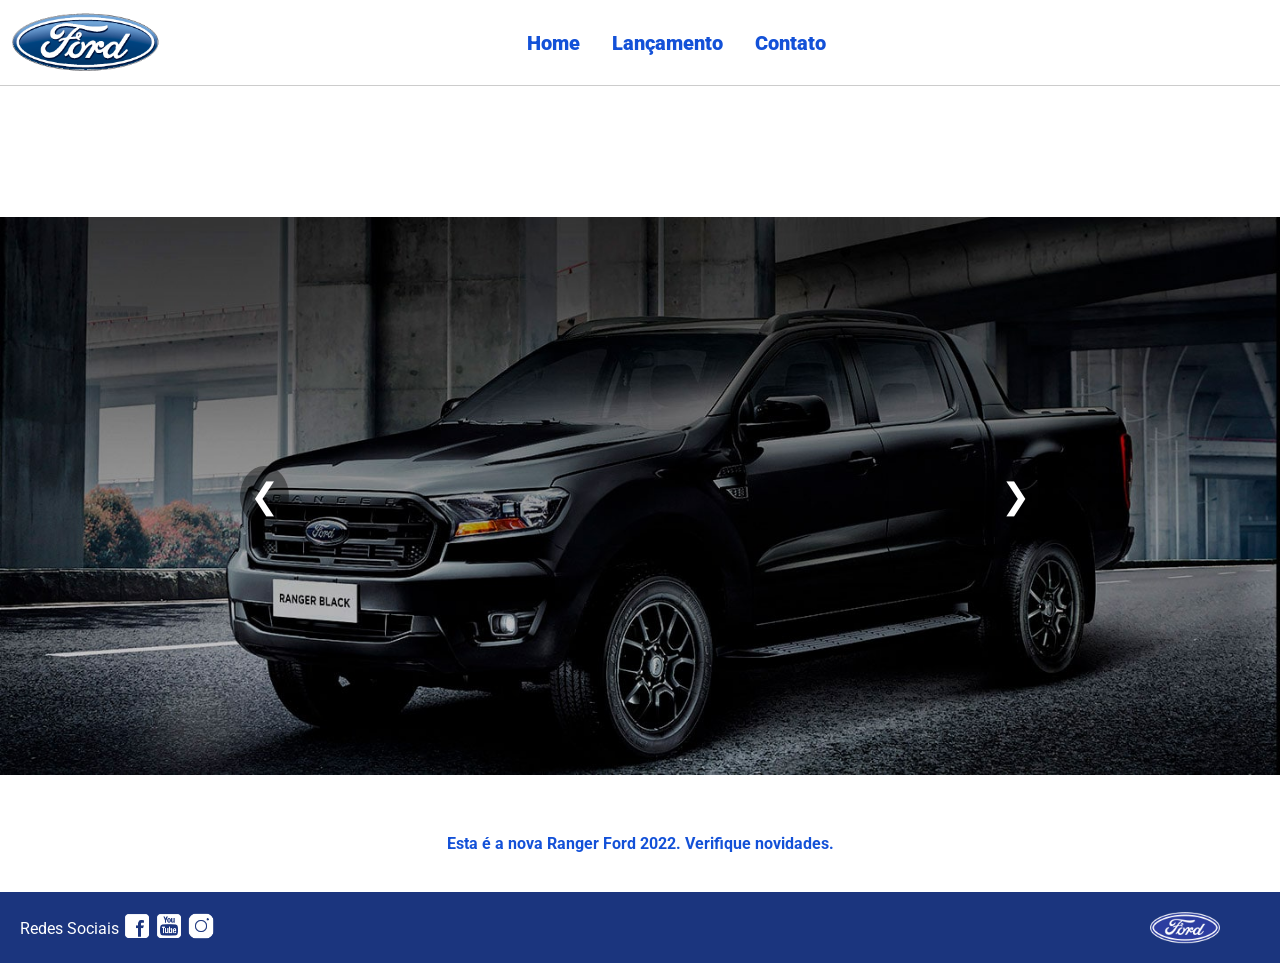
<file: index.html>
<!doctype html>
<html lang="pt-br">
  <head>
    <meta charset="UTF-8" />
    <meta http-equiv="X-UA-Compatible" content="IE=edge" />
    <meta name="viewport" content="width=device-width, initial-scale=1.0" />
    <title>Ford</title>
    <link href="css/reset.css" rel="stylesheet" />
    <link href="css/style.css" rel="stylesheet" />
    <script src="js/carousel.js"></script>
  </head>
  <body>
    <header>
      <div>
        <img src="img/logo-ford-256.png" width="150" class="logo" />
      </div>
      <nav>
        <ul>
          <li>
            <a href="index.html">Home</a>
          </li>
          <li>
            <a href="lancamento.html">Lançamento</a>
          </li>
          <li>
            <a href="contato.html">Contato</a>
          </li>
        </ul>
      </nav>
    </header>
    <main>
      <div id="carousel"></div>
      <div id="carousel-title"></div>
      <script>
        //insert each image on carousel
        carouselArr.push(
          new Carousel(
            "imagem_1.jpg",
            "Esta é a nova Ranger Ford 2022. Verifique novidades.",
            "lancamento.html",
          ),
        );
        carouselArr.push(
          new Carousel("imagem_2.jpg", "Ford a nossa história", "#"),
        );
        carouselArr.push(
          new Carousel(
            "imagem_3.jpg",
            "Nova Ford Bronco Sport 2022",
            "lancamento.html",
          ),
        );
        Carousel.Start(carouselArr);
      </script>
    </main>
    <footer>
      <nav id="social">
        <ul>
          <li><span class="redesociais">Redes Sociais</span></li>
          <li>
            <a href="#" title="Facebook"><img src="img/facebook-50.png" /></a>
          </li>
          <li>
            <a href="#" title="YouTube"
              ><img src="img/youtube-squared-50.png"
            /></a>
          </li>
          <li>
            <a href="#" title="Instagram"
              ><img src="img/instagram-logo-50.png"
            /></a>
          </li>
        </ul>
      </nav>
      <div>
        <img src="img/ford-96.png" width="70" />
      </div>
    </footer>
  </body>
</html>
</file>
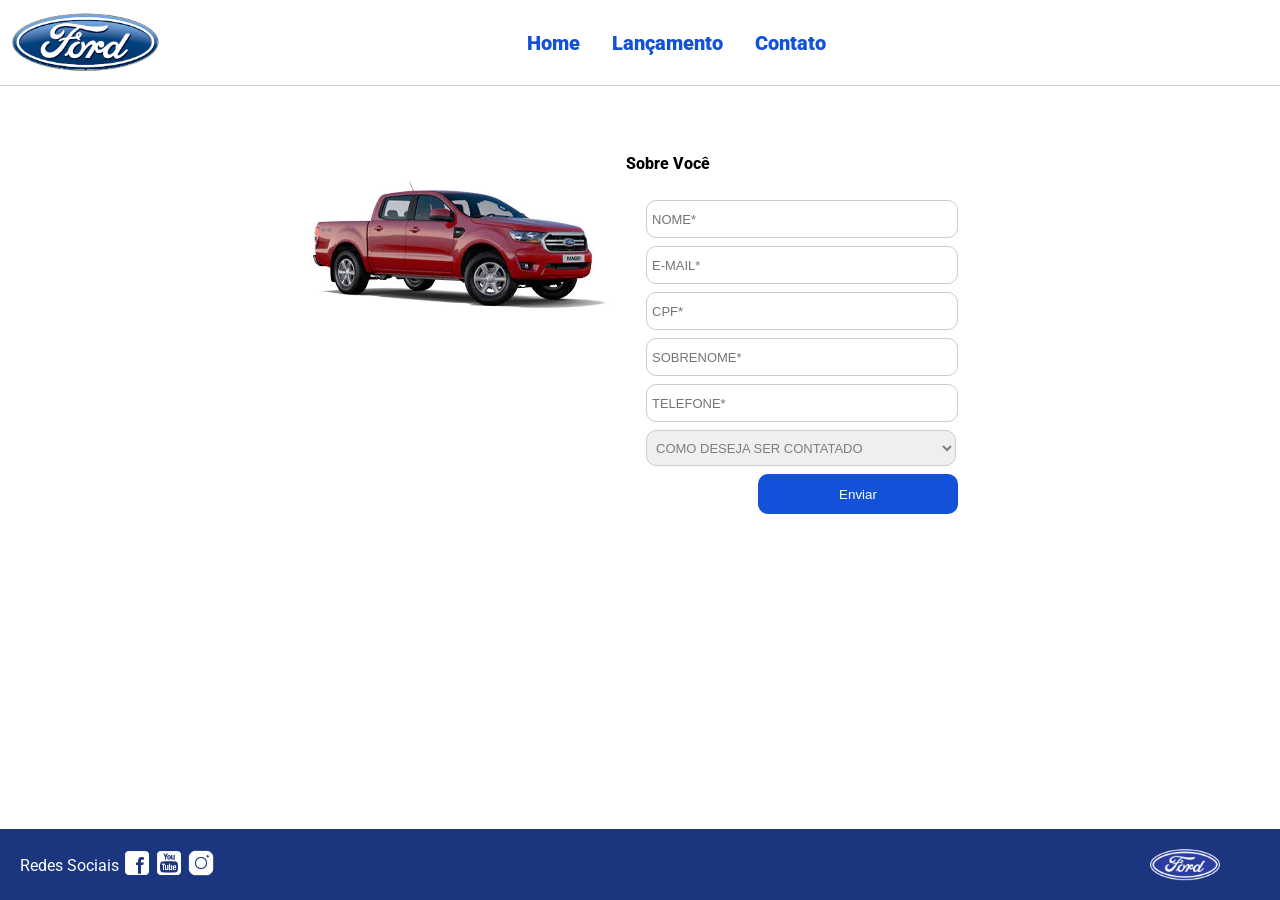
<file: contato.html>
<!doctype html>
<html lang="pt-br">
  <head>
    <meta charset="UTF-8" />
    <meta http-equiv="X-UA-Compatible" content="IE=edge" />
    <meta name="viewport" content="width=device-width, initial-scale=1.0" />
    <title>Ford</title>
    <link href="css/reset.css" rel="stylesheet" />
    <link href="css/style.css" rel="stylesheet" />
    <link href="css/form.css" rel="stylesheet" />
    <script src="js/form.js"></script>
  </head>
  <body>
    <header>
      <div>
        <img src="img/logo-ford-256.png" width="150" class="logo" />
      </div>
      <nav>
        <ul>
          <li><a href="index.html">Home</a></li>
          <li><a href="lancamento.html">Lançamento</a></li>
          <li><a href="contato.html">Contato</a></li>
        </ul>
      </nav>
    </header>

    <main>
      <div class="forms">
        <div>
          <img src="img/xls 2.2 diesel.jpg" />
        </div>

        <div>
          <h2 class="titulo">Sobre Você</h2>

          <form onsubmit="return Post(this);">
            <input
              type="text"
              name="nome"
              placeholder="NOME*"
              class="fordform"
              required
            />
            <input
              type="text"
              name="email"
              placeholder="E-MAIL*"
              class="fordform"
              required
            />
            <input
              type="text"
              name="cpf"
              placeholder="CPF*"
              class="fordform"
              required
            />
            <input
              type="text"
              name="sobrenome"
              placeholder="SOBRENOME*"
              class="fordform"
              required
            />
            <input
              type="text"
              name="telefone"
              placeholder="TELEFONE*"
              class="fordform"
              required
            />

            <select name="contato" class="fordform" required>
              <option value="">COMO DESEJA SER CONTATADO</option>
              <option value="TELEFONE">TELEFONE</option>
              <option value="EMAIL">E-MAIL</option>
              <option value="WHATSAPP">WHATSAPP</option>
            </select>

            <button type="submit">Enviar</button>
          </form>
        </div>
      </div>
    </main>

    <footer>
      <nav id="social">
        <ul>
          <li><span class="redesociais">Redes Sociais</span></li>
          <li>
            <a href="#"><img src="img/facebook-50.png" /></a>
          </li>
          <li>
            <a href="#"><img src="img/youtube-squared-50.png" /></a>
          </li>
          <li>
            <a href="#"><img src="img/instagram-logo-50.png" /></a>
          </li>
        </ul>
      </nav>

      <div>
        <img src="img/ford-96.png" width="70" />
      </div>
    </footer>
  </body>
</html>
</file>
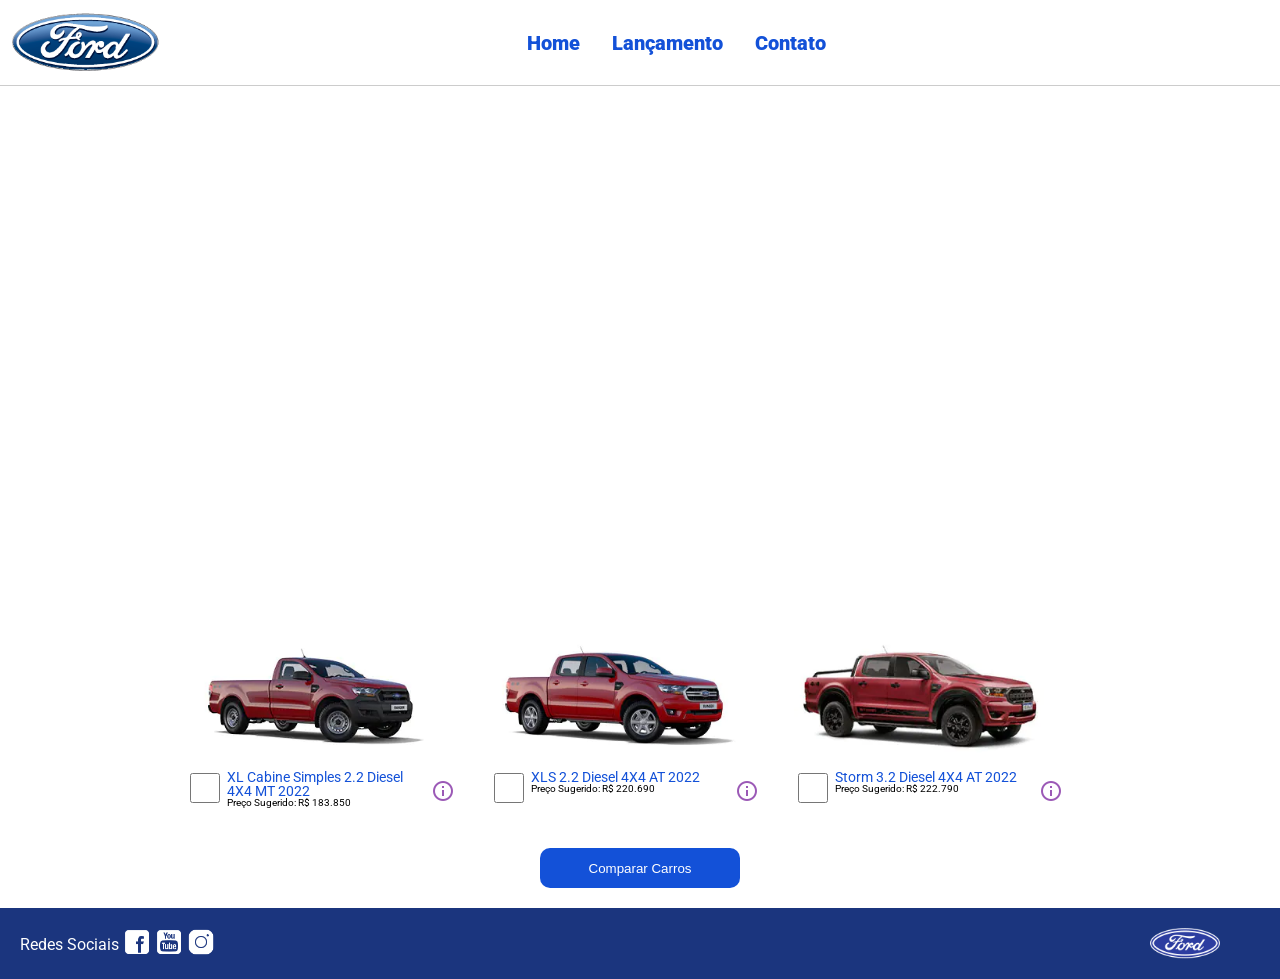
<file: lancamento.html>
<!doctype html>
<html lang="pt-br">
  <head>
    <meta charset="UTF-8" />
    <meta http-equiv="X-UA-Compatible" content="IE=edge" />
    <meta name="viewport" content="width=device-width, initial-scale=1.0" />
    <title>Ford</title>
    <link href="css/reset.css" rel="stylesheet" />
    <link href="css/style.css" rel="stylesheet" />
    <link href="css/lancamento.css" rel="stylesheet" />
    <script src="js/compare.js"></script>
  </head>
  <body>
    <header>
      <div>
        <img src="img/logo-ford-256.png" width="150" class="logo" />
      </div>
      <nav>
        <ul>
          <li>
            <a href="index.html">Home</a>
          </li>
          <li>
            <a href="lancamento.html">Lançamento</a>
          </li>
          <li>
            <a href="contato.html">Contato</a>
          </li>
        </ul>
      </nav>
    </header>
    <main>
      <div>
        <iframe
          style="
            display: block;
            margin-bottom: 30px;
            margin-left: auto;
            margin-right: auto;
            width: 100%;
            height: 500px;
          "
          src="https://www.youtube-nocookie.com/embed/vQsryuNmsL0?controls=0&autoplay=1&modestbranding=0&loop=1&mute=1&rel=0&hd=1"
          title="YouTube video player"
          frameborder="0"
          allow="
            accelerometer;
            autoplay;
            clipboard-write;
            encrypted-media;
            gyroscope;
            picture-in-picture;
          "
          allowfullscreen
        ></iframe>
      </div>
      <div>
        <ul class="modelcars">
          <li>
            <img src="img/XL Cabine.jpg" class="photocar" />
            <div class="infocar">
              <div>
                <input
                  type="checkbox"
                  value="car1"
                  class="checkbox"
                  onchange="
                    SetCarToCompare(
                      this,
                      new Car(
                        'XL Cabine Simples 2.2 Diesel 4X4 MT 2022',
                        183850,
                        511,
                        1821,
                        232,
                        1234,
                        2.2,
                        160,
                        1420,
                        'Aço Estampado 16',
                        'img/XL Cabine.jpg',
                      ),
                    )
                  "
                />
              </div>
              <div class="info">
                <span class="textmodel"
                  >XL Cabine Simples 2.2 Diesel 4X4 MT 2022</span
                >
                <span class="textprice">Preço Sugerido: R$ 183.850</span>
              </div>
              <div>
                <img src="img/info.png" />
              </div>
            </div>
          </li>
          <li>
            <img src="img/xls 2.2 diesel.jpg" class="photocar" />
            <div class="infocar">
              <div>
                <input
                  type="checkbox"
                  value="car1"
                  class="checkbox"
                  onchange="
                    SetCarToCompare(
                      this,
                      new Car(
                        'XLS 2.2 Diesel 4X4 AT 2022',
                        220690,
                        511,
                        1821,
                        232,
                        1076,
                        2.2,
                        160,
                        1180,
                        'Aço Estampado 16',
                        'img/xls 2.2 diesel.jpg',
                      ),
                    )
                  "
                />
              </div>
              <div class="info">
                <span class="textmodel">XLS 2.2 Diesel 4X4 AT 2022</span>
                <span class="textprice">Preço Sugerido: R$ 220.690</span>
              </div>
              <div>
                <img src="img/info.png" />
              </div>
            </div>
          </li>
          <li>
            <img src="img/storm.jpg" class="photocar" />
            <div class="infocar">
              <div>
                <input
                  type="checkbox"
                  value="car1"
                  class="checkbox"
                  onchange="
                    SetCarToCompare(
                      this,
                      new Car(
                        'Storm 3.2 Diesel 4X4 AT 2022',
                        222790,
                        511,
                        1821,
                        232,
                        1040,
                        3.2,
                        200,
                        1180,
                        'Liga Leve 17',
                        'img/storm.jpg',
                      ),
                    )
                  "
                />
              </div>
              <div class="info">
                <span class="textmodel">Storm 3.2 Diesel 4X4 AT 2022</span>
                <span class="textprice">Preço Sugerido: R$ 222.790</span>
              </div>
              <div>
                <img src="img/info.png" />
              </div>
            </div>
          </li>
        </ul>
      </div>
      <div style="text-align: center; padding-bottom: 20px">
        <button
          type="button"
          style="height: 40px; width: 200px"
          onclick="ShowCompare()"
        >
          Comparar Carros
        </button>
      </div>
    </main>
    <footer>
      <nav id="social">
        <ul>
          <li><span class="redesociais">Redes Sociais</span></li>
          <li>
            <a href="#" title="Facebook"><img src="img/facebook-50.png" /></a>
          </li>
          <li>
            <a href="#" title="YouTube"
              ><img src="img/youtube-squared-50.png"
            /></a>
          </li>
          <li>
            <a href="#" title="Instagram"
              ><img src="img/instagram-logo-50.png"
            /></a>
          </li>
        </ul>
      </nav>
      <div>
        <img src="img/ford-96.png" width="70" />
      </div>
    </footer>
    <div id="compare">
      <table>
        <tbody>
          <tr>
            <td>&nbsp;</td>
            <td id="compare_image_0"></td>
            <td id="compare_image_1"></td>
          </tr>
          <tr>
            <td>Modelo</td>
            <td id="compare_modelo_0"></td>
            <td id="compare_modelo_1"></td>
          </tr>
          <tr>
            <td>Altura da ca&ccedil;amba (mm)</td>
            <td id="compare_alturacacamba_0"></td>
            <td id="compare_alturacacamba_1"></td>
          </tr>
          <tr>
            <td>Altura do ve&iacute;culo (mm)</td>
            <td id="compare_alturaveiculo_0"></td>
            <td id="compare_alturaveiculo_1"></td>
          </tr>
          <tr>
            <td>Altura livre do solo (mm)</td>
            <td id="compare_alturasolo_0"></td>
            <td id="compare_alturasolo_1"></td>
          </tr>
          <tr>
            <td>Capacidade de carga (Kg)</td>
            <td id="compare_capacidadecarga_0"></td>
            <td id="compare_capacidadecarga_1"></td>
          </tr>
          <tr>
            <td>Motor</td>
            <td id="compare_motor_0"></td>
            <td id="compare_motor_1"></td>
          </tr>
          <tr>
            <td>Pot&ecirc;ncia (cv)</td>
            <td id="compare_potencia_0"></td>
            <td id="compare_potencia_1"></td>
          </tr>
          <tr>
            <td>Volume de ca&ccedil;amba (L)</td>
            <td id="compare_volumecacamba_0"></td>
            <td id="compare_volumecacamba_1"></td>
          </tr>
          <tr>
            <td>Roda</td>
            <td id="compare_roda_0"></td>
            <td id="compare_roda_1"></td>
          </tr>
          <tr>
            <td>Pre&ccedil;o</td>
            <td id="compare_preco_0"></td>
            <td id="compare_preco_1"></td>
          </tr>
        </tbody>
      </table>
      <div style="text-align: center; padding-bottom: 20px">
        <button
          type="button"
          style="height: 40px; width: 200px"
          onclick="HideCompare()"
        >
          Fechar
        </button>
      </div>
    </div>
  </body>
</html>
</file>
<file: css/style.css>
/* Importa a fonte Roboto do Google Fonts */
@import url("https://fonts.googleapis.com/css2?family=Roboto:wght@300&display=swap");

/* ===== BASE ===== */
body {
  background: #ffffff;
  height: 100%;
  font-family: "Roboto", sans-serif;
}

html {
  height: 100%;
}

/* ===== CARROSSEL ===== */
div#carousel {
  height: 800px;
  width: 100%;
  max-height: 900px;
  display: flex;
  justify-content: center;
  align-items: center;
  position: relative;
  overflow: hidden;

  transition: all 0.5s ease-in-out;
}

#carousel img {
  max-width: 100%;
  max-height: 100%;
  object-fit: contain;
}

/* ===== TÍTULO DO CARROSSEL (SÓ FUNCIONA QUANDO EXISTE CAROUSEL) ===== */
#carousel:has(img) + #carousel-title {
  display: block;
  text-align: center;
  margin-top: -60px;
  margin-bottom: 40px;
  font-weight: bold;
  position: relative;
  z-index: 2;
}

div#carousel-title a {
  text-decoration: none;
  color: #1351d8;
}

/* ===== SETAS DO CARROSSEL ===== */
.arrow {
  position: absolute;
  top: 50%;
  transform: translateY(-50%);
  font-size: 35px;
  background: rgba(0, 0, 0, 0.4);
  color: white;
  border: none;
  cursor: pointer;
  padding: 10px;
  border-radius: 50%;
}

.left {
  left: 240px;
}

.right {
  right: 240px;
}

.arrow:hover {
  background: rgba(0, 0, 0, 0.7);
}

/* ===== HEADER ===== */
header ul {
  text-align: center;
  margin-left: auto;
  margin-right: auto;
  display: block;
}

ul {
  display: inline-block;
}

header {
  background: #ffffff;
  border-bottom: 1px solid #ccc;
  margin-bottom: 10px;
  padding: 10px;
}

header div {
  display: inline;
  vertical-align: middle;
}

header nav {
  display: inline-block;
  vertical-align: middle;
  width: 80vw;
}

header nav a {
  color: #1351d8;
  font-size: 20px;
  text-decoration: none;
  font-weight: 900;
  margin: 0 14px;
}

header nav a:hover {
  color: #1b357e;
}

/* ===== MENU ===== */
nav li {
  display: inline;
  list-style: none;
}

/* ===== MAIN ===== */
main {
  min-height: calc(100% - 167px);
}

/* ===== SOCIAL ===== */
nav#social {
  display: inline;
  width: 80%;
}

nav#social ul img {
  width: 28px;
}

span.redesociais {
  color: #ffffff;
  vertical-align: super;
}

/* ===== FOOTER ===== */
footer {
  background: #1b357e;
  padding: 20px;
}

footer div {
  display: inline;
  float: right;
  margin-right: 40px;
}

/* ===== BOTÕES ===== */
button {
  background: #1351d8;
  color: #fff;
  border: 0px;
  border-radius: 10px;
  padding: 10px 15px;
  cursor: pointer;
}

button:hover {
  background: #1b357e;
}

/* ===== CARDS (CARROS) ===== */
.card {
  display: inline-block;
  width: 250px;
  margin: 15px;
  padding: 15px;
  border-radius: 10px;
  background: #fff;
  box-shadow: 0px 2px 8px rgba(0, 0, 0, 0.1);
  vertical-align: top;
}

.card img {
  width: 100%;
}

.card h3 {
  margin: 10px 0;
}

/* ===== MODAL COMPARAÇÃO ===== */
#compare {
  position: fixed;
  top: 0;
  left: 0;
  width: 100%;
  height: 100%;
  background: rgba(0, 0, 0, 0.8);
  display: none;
  padding: 40px;
  overflow: auto;
}

#compare table {
  width: 100%;
  background: white;
  border-collapse: collapse;
}

#compare th,
#compare td {
  border: 1px solid #ccc;
  padding: 10px;
  text-align: center;
}

#compare img {
  width: 120px;
}

.close-btn {
  float: right;
  margin-bottom: 10px;
}

/* ===== FORMULÁRIO ===== */
form {
  max-width: 500px;
  margin: auto;
  background: #fff;
  padding: 20px;
  border-radius: 10px;
}

form input,
form select,
form textarea {
  width: 100%;
  margin-bottom: 10px;
  padding: 10px;
  border-radius: 5px;
  border: 1px solid #ccc;
}

form button {
  transition: 0.3s;
}

form button:hover {
  transform: scale(1.05);
}

/* ===== RESPONSIVO ===== */
@media (max-width: 768px) {
  header nav {
    width: 100%;
    text-align: center;
  }

  .card {
    width: 90%;
  }

  #carousel {
    height: 250px;
  }

  .arrow {
    font-size: 25px;
  }

  #carousel:has(img) + #carousel-title {
    margin-top: -40px;
  }
}
</file>
<file: css/form.css>
/* Classe usada em inputs (campos de formulário) */
.fordform {
  display: block; /* Faz o elemento ocupar toda a largura disponível (quebra linha) */
  width: 300px; /* Define a largura do campo */
  border: 1px solid #cccccc; /* Borda cinza clara */
  border-radius: 10px; /* Arredonda os cantos da borda */
  height: 26px; /* Altura do campo */
  margin: 8px; /* Espaçamento externo em todos os lados */
  font-size: 13px; /* Tamanho do texto dentro do campo */
  padding: 5px; /* Espaçamento interno (distância do texto até a borda) */
}

/* Estilização específica para elementos <select> com a classe .fordform */
select.fordform {
  width: 310px; /* Largura um pouco maior que os inputs */
  height: 36px; /* Altura maior para o select */
  color: #807d7d; /* Cor do texto (cinza) */
}

/* Remove o contorno padrão quando o input está selecionado (focado) */
input:focus-visible {
  outline: none; /* Remove a borda azul padrão do navegador */
}

/* Remove o contorno padrão quando o select está selecionado */
select:focus-visible {
  outline: none; /* Remove a borda azul padrão */
}

/* Estiliza todas as divs dentro de <main> */
main div {
  display: inline-block; /* Permite que as divs fiquem lado a lado */
  vertical-align: top; /* Alinha as divs pelo topo */
  text-align: left; /* Alinha o texto à esquerda */
  padding-top: 30px; /* Espaço interno acima */
  padding-bottom: 30px; /* Espaço interno abaixo */
}

/* Classe usada para agrupar formulários */
.forms {
  display: block; /* Ocupa toda a largura */
  text-align: center; /* Centraliza os elementos dentro dela */
}

/* Estilização dos títulos <h2> */
h2 {
  text-align: left; /* Alinha o texto à esquerda */
  font-weight: 800; /* Deixa o texto bem mais grosso (negrito forte) */
}

/* Estilização dos botões */
button {
  width: 200px; /* Largura do botão */
  height: 40px; /* Altura do botão */
  margin-right: 8px; /* Espaço à direita */
  float: right; /* Faz o botão ir para a direita do container */
}

/* Classe para títulos ou elementos com pequeno espaçamento à esquerda */
.titulo {
  margin-left: 8px; /* Espaço à esquerda */
}
</file>
<file: css/lancamento.css>
/* Estiliza a lista <ul> com a classe modelcars */
ul.modelcars {
  display: block; /* Faz a lista se comportar como bloco (ocupa toda a largura disponível) */
  text-align: center; /* Centraliza o conteúdo dentro da lista */
  margin-bottom: 40px; /* Espaço abaixo da lista */
}

/* Estiliza cada item <li> dentro da lista modelcars */
ul.modelcars li {
  display: inline-block; /* Permite que os itens fiquem lado a lado */
  text-align: left; /* Alinha o texto interno à esquerda */
  width: 300px; /* Define largura fixa para cada item */
  vertical-align: top; /* Alinha os itens pelo topo */
}

/* Estiliza as imagens dos carros */
img.photocar {
  display: block; /* Faz a imagem ocupar uma linha inteira */
  width: 250px; /* Define largura da imagem */
}

/* Estiliza o checkbox (caixa de seleção) */
.checkbox {
  width: 30px; /* Largura do checkbox */
  height: 30px; /* Altura do checkbox */
  border: 1px solid #1b357e; /* Borda azul escura */
}

/* Estiliza todas as divs dentro de .infocar */
.infocar div {
  display: inline-block; /* Faz as divs ficarem lado a lado */
}

/* Área de informações do carro */
.info {
  width: 200px; /* Largura da área de informações */
  vertical-align: top; /* Alinha ao topo em relação aos outros elementos */
}

/* Texto do modelo do carro */
.textmodel {
  display: block; /* Ocupa linha inteira */
  text-align: left; /* Alinha à esquerda */
  font-size: 14px; /* Tamanho da fonte */
  color: #1351d8; /* Cor azul */
}

/* Texto do preço */
.textprice {
  display: block; /* Ocupa linha inteira */
  text-align: left; /* Alinha à esquerda */
  font-size: 10px; /* Fonte menor para preço */
}

/* Estiliza a tabela */
table {
  border-collapse: collapse; /* Remove espaços entre bordas das células */
  width: 80%; /* Define largura da tabela */
  margin-left: auto; /* Centraliza horizontalmente */
  margin-right: auto; /* Centraliza horizontalmente */
  margin-top: 2vh; /* Espaço acima (2% da altura da tela) */
  margin-bottom: 10px; /* Espaço abaixo */
}

/* Estiliza células (th = cabeçalho, td = dados) */
th,
td {
  text-align: left; /* Alinha texto à esquerda */
  padding: 8px; /* Espaçamento interno */
}

/* Estiliza a primeira coluna da tabela */
td:nth-child(1) {
  font-weight: 700; /* Deixa o texto em negrito */
  width: 40%; /* Define largura da primeira coluna */
}

/* Estiliza linhas pares da tabela */
tr:nth-child(even) {
  background-color: #f2f2f2; /* Cor de fundo cinza claro */
}

/* Estiliza a div com id "compare" (janela de comparação) */
div#compare {
  position: absolute; /* Permite posicionamento livre na tela */
  display: none; /* Começa escondida */
  width: 50vw; /* Largura = 50% da largura da tela */
  max-width: 800px; /* Largura máxima */
  min-width: 400px; /* Largura mínima */
  height: 80vh; /* Altura = 80% da altura da tela */
  max-height: 700px; /* Altura máxima */
  min-height: 350px; /* Altura mínima */
  background: #fff; /* Fundo branco */
  top: calc(100vh - 80%); /* Posiciona verticalmente */
  left: 25vw; /* Centraliza horizontalmente */
  border-radius: 10px; /* Bordas arredondadas */
  padding: 10px; /* Espaçamento interno */
  -webkit-box-shadow: 1px 1px 6px 0px rgb(0 0 0 / 34%); /* Sombra para Safari/Chrome antigo */
  box-shadow: 1px 1px 6px 0px rgb(0 0 0 / 34%); /* Sombra padrão */
}
</file>
